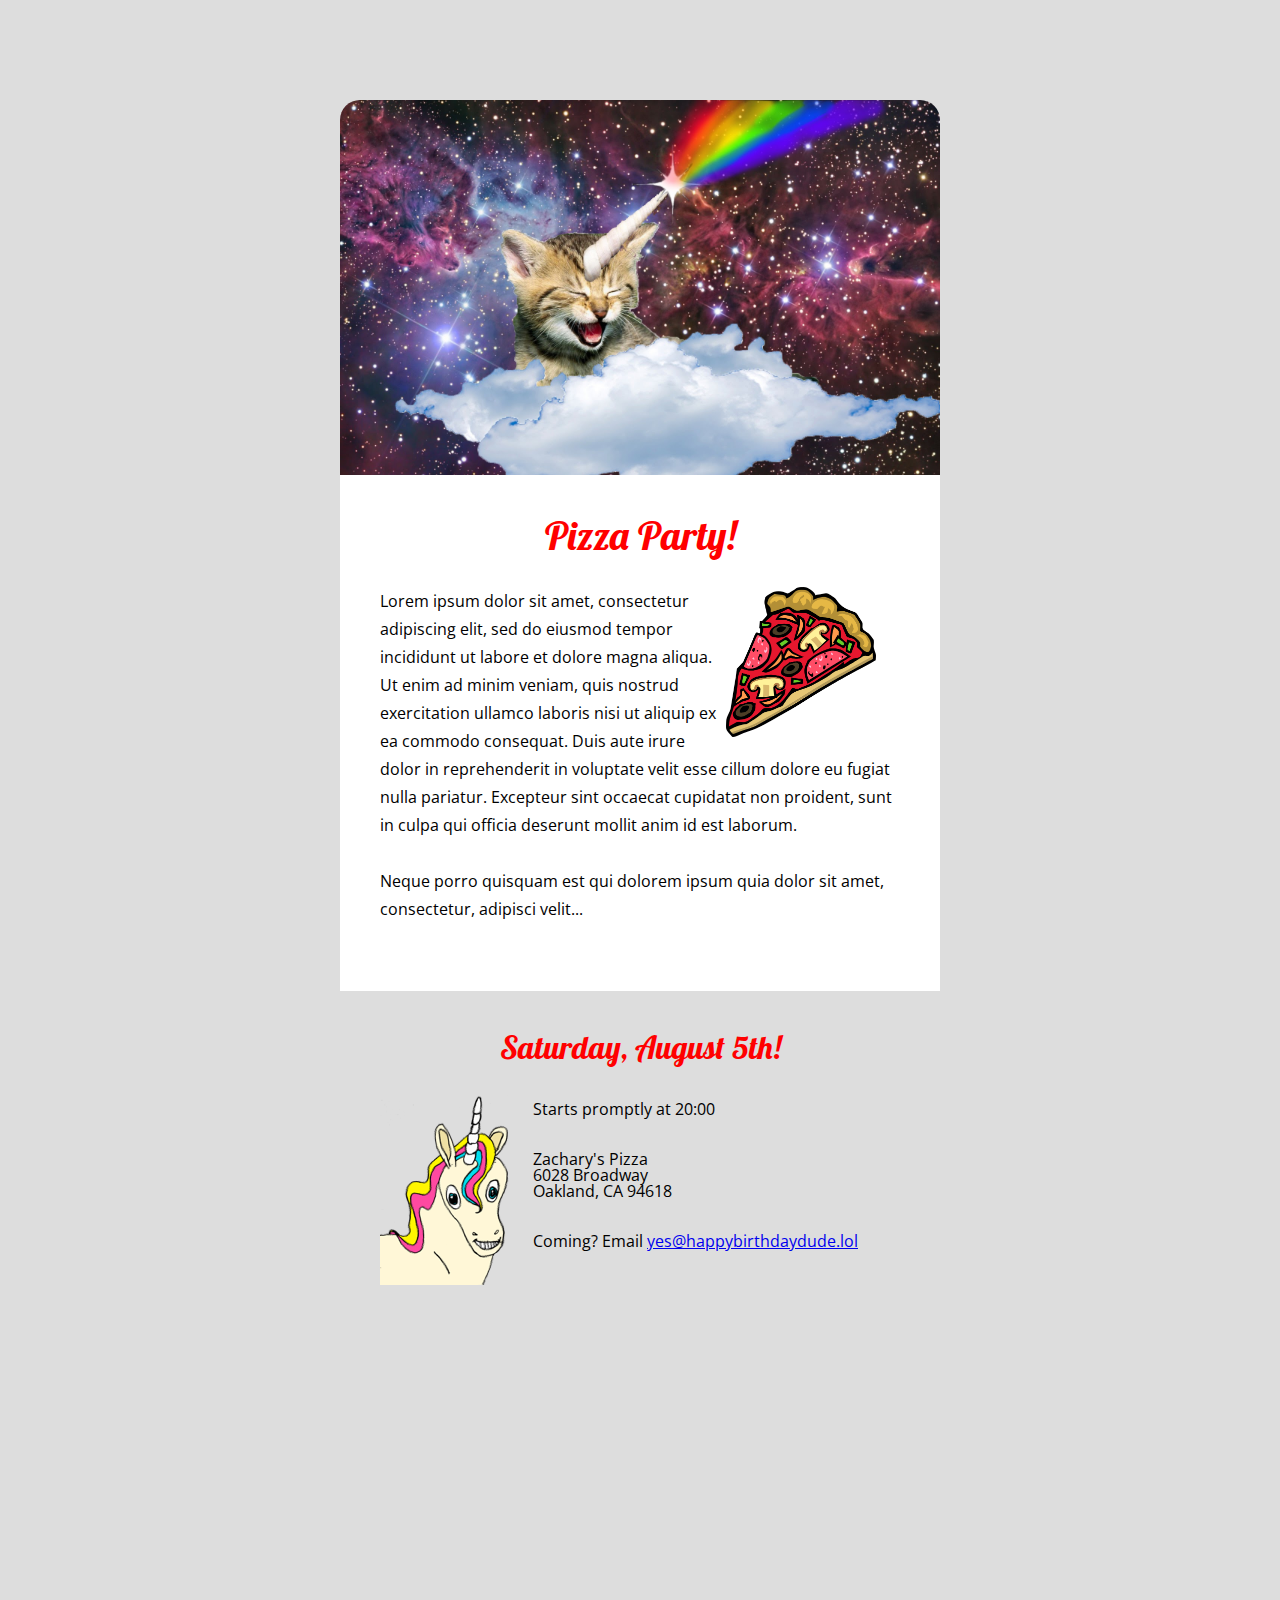
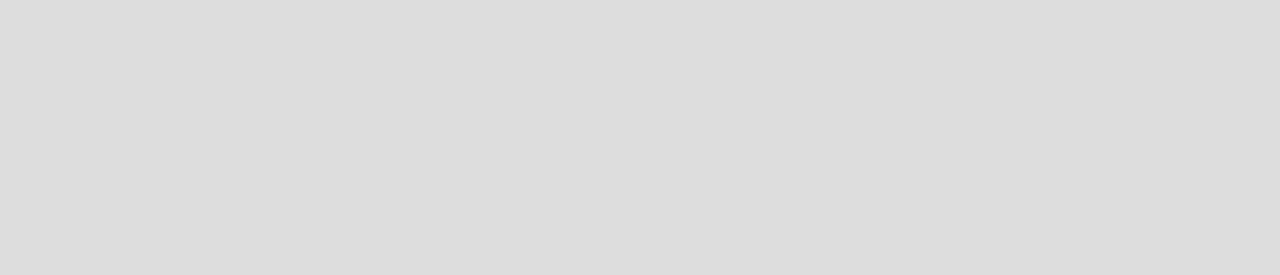
<file: public/index.html>
<!DOCTYPE html>
<html>
  <head>
    <title>Pizza Party</title>
    <link rel="stylesheet" href="css/reset.css">
    <link rel="stylesheet" href="css/style.css">
    <link rel="stylesheet" href="css/small.css" media="(max-width: 630px)">
    <link href='https://fonts.googleapis.com/css?family=Open+Sans:300,700|Lobster' rel='stylesheet' type='text/css'>
    <meta name="viewport" content="width=device-width, initial-scale=1">
      <link rel="icon"
            type="images/icon"
            href="img/pizza.ico">
  </head>
  <body>
    <div class="container">
        <section id="cat">
            <img src="img/space-cat.jpg" alt="cat in space"/>
        </section>
        <section class="intro">
            <h1>Pizza Party!</h1>

            <aside class="right">
                <img src="img/pizza.png" alt="pizza" id="pizza"/>
            </aside>

            <p>Lorem ipsum dolor sit amet, consectetur adipiscing elit, sed do eiusmod tempor incididunt ut labore et dolore magna aliqua.
                Ut enim ad minim veniam, quis nostrud exercitation ullamco laboris nisi ut aliquip ex ea commodo consequat.
                Duis aute irure dolor in reprehenderit in voluptate velit esse cillum dolore eu fugiat nulla pariatur.
                Excepteur sint occaecat cupidatat non proident, sunt in culpa qui officia deserunt mollit anim id est laborum.</p>

            <p>Neque porro quisquam est qui dolorem ipsum quia dolor sit amet, consectetur, adipisci velit...</p>

        </section>
        <section class="contact">

            <h2>Saturday, August 5th!</h2>

            <aside class="left">
                <img src="img/unicorn.png" alt="unicorn"/>
            </aside>

            <p>Starts promptly at <time>20:00</time></p>

            <p>
                <address>
                    Zachary's Pizza<br>
                    6028 Broadway<br>
                    Oakland, CA 94618
                </address>
            </p>

            <p>Coming? Email <a href="mailto:tracyak13@gmail.com?Subject=Yes, I'm there!">yes@happybirthdaydude.lol</a></p>
        </section>
        <section>
            <iframe src="https://www.google.com/maps/embed?pb=!1m18!1m12!1m3!1d3150.5616408639817!2d-122.24617668468024!3d37.84714697974639!2m3!1f0!2f0!3f0!3m2!1i1024!2i768!4f13.1!3m3!1m2!1s0x80857dc060f07cb5%3A0x85569590c70e9a33!2s6028+Broadway%2C+Oakland%2C+CA+94618!5e0!3m2!1sen!2sus!4v1457929236135"
                    width="600" height="450" frameborder="0" style="border:0" allowfullscreen></iframe>
        </section>
      
    </div>
  </body>
</html>
</file>
<file: public/css/style.css>
/*
 * General Styles
*/


body {
  background: #DDD;
  font-family: 'Open Sans', arial, sans-serif;
}

* {
  -moz-box-sizing: border-box; /* Firexfox */
  -webkit-box-sizing: border-box; /* Safari/Chrome/iOS/Android */
  box-sizing: border-box; /* IE */
}

.clearfix:after {
  content: "";
  display: table;
  clear: both;
}

p {
  font-size: 16px;
  line-height: 1.75;
  margin-bottom: 28px;
}

strong {
  font-weight: bold;
}

ul li {
  list-style: decimal inside;
}

/*
 * Heading Styles
*/


h1, h2 {
  font-family: 'Lobster', cursive;
  color: red;
  text-align: center;
  margin-bottom: 32px;
}

h1 {

  font-size: 40px;
}

h2 {
  font-size: 32px;
}

/*
 * Container Styles
*/


.container {
  width: 600px;
  margin: 100px auto;
}

/*Image Styles*/

#cat {
  line-height: 0;
}

#cat img {
    width: 100%;
    border-radius: 20px 20px 0 0;
}

#pizza {
  height: 150px;
  width: 150px;
}

aside.left {
  float: left;
}

aside.right {
  float: right;
}

aside {
  margin-right: 24px;
}
/*Section Styles*/

section.intro, section.contact {
  padding: 40px;
}

section.intro {
  background: #FFF;
}
</file>
<file: public/css/small.css>
.container {
    width: 100%;
    margin: 0;
    padding: 0;
}

#cat img {
    border-radius: 0;

}

aside.right, aside.left {
    text-align: center;
    float: inherit;
}
</file>
